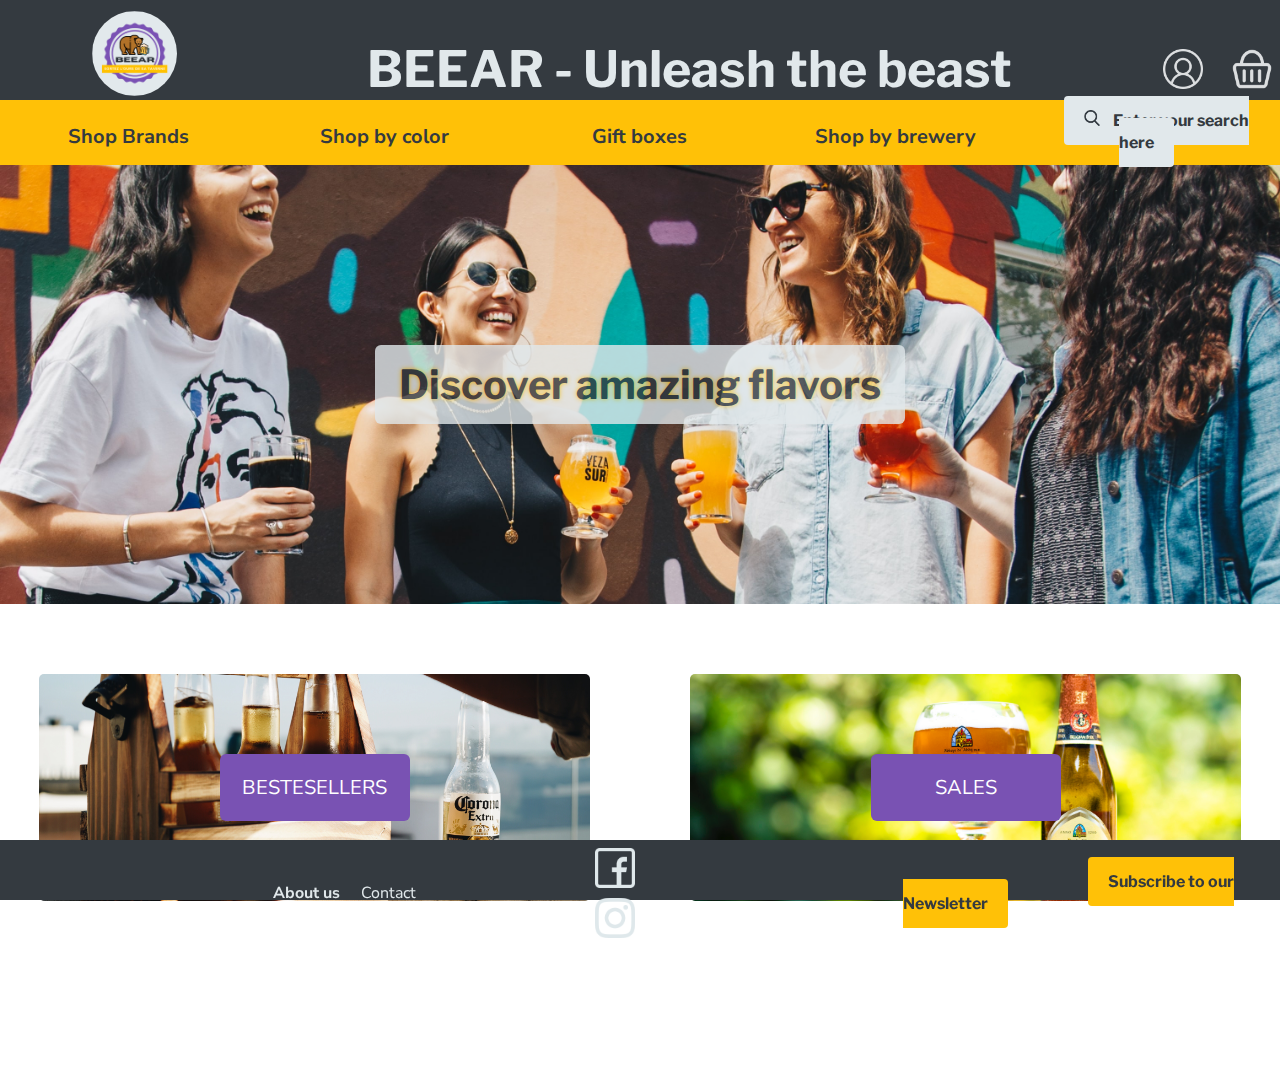
<file: index.html>
<!DOCTYPE html>
	
<html>
	
	<head>
		<title>BEEAR</title>
		<meta charset="utf-8">
		<link rel="stylesheet" href="css/style.css">
	</head>
	
	<body>
		
		<header>
			<table>
				<tr>
					<td width="20%"><a href="index.html"><img src="images/logo.png" class="logoheader" alt="logo"></a></td>
					<td width="80% rowspan=2"><p>BEEAR - Unleash the beast</p></td>

					<td width="10%"><a href="#"id="myBtn"><img src="images/login.png" class="loginbox" alt="loginlogo"></a></td>
					<td width="10%"><a href="mybasket.html"><img src="images/box.png" class="loginbox" alt="box"></a></td>
				</tr>
			</table>
		</header>

		<nav>
			<table>
				<tr>
					<td width="20% " class="research"><a href="#"><p>Shop Brands</p></a></td>
					<td width="20% " class="research"><a href="shopbycolor.html"><p>Shop by color</p></a></td>
					<td width="20% " class="research"><a href="#"><p>Gift boxes</p></a></td>
					<td width="20% " class="research"><a href="shopbybrewery.html"><p>Shop by brewery</p></a></td>
					<td width="20% " class="research1"><a href="#" class="btn-grey"><img class="search" src="images/search.png"> Enter your search here</a></td>
				</tr>
			</table>
		</nav>

<!-- The Modal -->
		<div id="myModal" class="cardcontainer">

 	<!-- Modal content -->
  			<div class="logincard">
				<center>
					<h2>LOGIN</h2>
					<input type="text" name=""placeholder="email">
					<input type="text" name="" placeholder="password">
					<p><a href="index.html" id="loginbtn" class="btn-purple">Login</a><p/>
					<p>Already have an account? <a id="createaccountbtn" class="clickhere" href="#"> Click here</a></p>
				</center>
			</div>
		</div>


		<div class="banner" id="homepage">
			<div class="container">
				<center>
					<a href="#" class="btn">Discover amazing flavors</a>
				</center>
			</div>
		</div>

		<div class="homepagecards">
			<div class="homepagecard" id="bestsellers">
				<a href="#">BESTESELLERS</a>	
			</div>
			<div class="homepagecard" id="sales">
				<a href="#">SALES</a>
			</div>				
		</div>

		<footer>
			<table>
				<tr>
					<td width="40%"><a href="aboutus.html">About us</a></td>
					<td><p>Contact</p></td>
					<td width="-10%"><img src="images/facebook.png" class="facebook" alt="facebook">
					<img src="images/instagram.png" class="instagram" alt="instagram"></td>
					<td width="50%"><a href="#" class="btn-yellow">Subscribe to our Newsletter</a></td>
				</tr>
			</table>
		</footer>

	<script type="text/javascript" src="mymodal.js"></script>	

	</body>
	
</html>
</file>
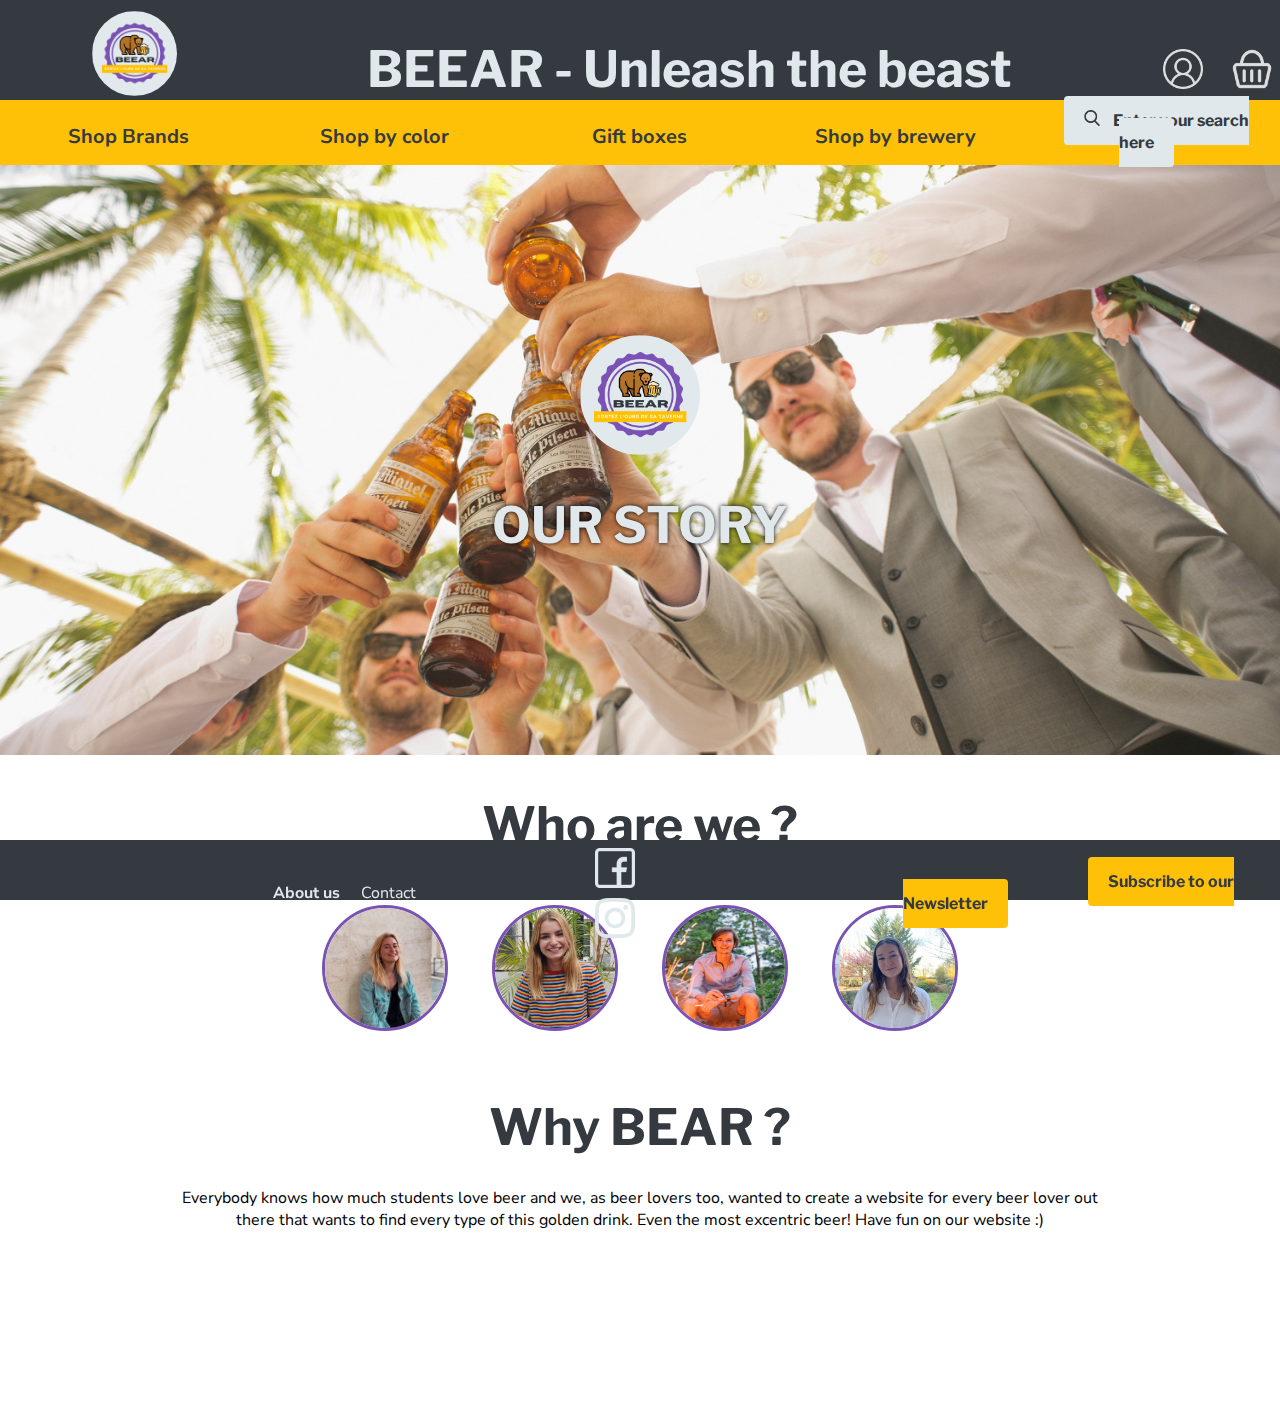
<file: aboutus.html>
<!DOCTYPE html>
	
<html>
	
	<head>
		<title>BEEAR</title>
		<meta charset="utf-8">
		<link rel="stylesheet" href="css/style.css">	
	</head>
	
	<body>
		
		<header>
			<table>
				<tr>
					<td width="20%"><a href="index.html"><img src="images/logo.png" class="logoheader" alt="logo"></a></td>
					<td width="80% rowspan=2"><p>BEEAR - Unleash the beast</p></td>

					<td width="10%"><a href="#"id="myBtn"><img src="images/login.png" class="loginbox" alt="loginlogo"></a></td>
					<td width="10%"><a href="mybasket.html"><img src="images/box.png" class="loginbox" alt="box"></a></td>
				</tr>
			</table>
		</header>

		<nav>
			<table>
				<tr>
					<td width="18% " class="research"><a href="#"><p>Shop Brands</p></a></td>
					<td width="18% " class="research"><a href="shopbycolor.html"><p>Shop by color</p></a></td>
					<td width="18% " class="research"><a href="#"><p>Gift boxes</p></a></td>
					<td width="18% " class="research"><a href="shopbybrewery.html"><p>Shop by brewery</p></a></td>
					<td width="18% " class="research1"><a href="#" class="btn-grey"><img class="search" src="images/search.png"> Enter your search here</a></td>
				</tr>
			</table>
		</nav>

<!-- The Modal -->
		<div id="myModal" class="cardcontainer">

	<!-- Modal content -->
		  	<div class="logincard">
				<center>
					<h2>LOGIN</h2>
					<input type="text" name=""placeholder="email">
					<input type="text" name="" placeholder="password">
					<p><a href="index.html" id="loginbtn" class="btn-purple">Login</a><p/>
					<p>Already have an account? <a id="createaccountbtn" class="clickhere" href="#"> Click here</a></p>
				</center>	
		 	 </div>
		</div>

		<div class="banner" id="aboutus">
			<div class="container">
				<img src="images/logo.png" alt="Logo">
				<h1>OUR STORY</h1>
			</div>
		</div>

			<center>
				<h1>Who are we ?</h1>
				<a href="https://lolagueudet.github.io/my-profile/" target="_blank"><img class="profil" src="images/lola.jpeg" alt="profil"></a>
				<a href="https://celia-lambertod.github.io/my-profile3/" target="_blank"><img class="profil" src="images/celia.jpeg" alt="profil"></a>
				<a href="https://hsleta.github.io/myprofile/" target="_blank"><img class="profil" src="images/arthur.png" alt="profil"></a>
				<a href="https://clairelba.github.io/Claire/" target="_blank"><img class="profil" src="images/claire.jpeg" alt="profil"></a>
			</center>

			<center>
				<h1>Why BEAR ?</h1>
				<jusify><p class="whybear">Everybody knows how much students love beer and we, as beer lovers too, wanted to create a website for every beer lover out there that wants to find every type of this golden drink. Even the most excentric beer! Have fun on our website :)</p></jusify>
			</center>


		<footer>
			<table>
				<tr>
					<td width="40%"><a href="aboutus.html">About us</a></td>
					<td><p>Contact</p></td>					
					<td width="-10%"><img src="images/facebook.png" class="facebook" alt="facebook">
					<img src="images/instagram.png" class="instagram" alt="instagram"></td>		
					<td width="50%"><a href="#" class="btn-yellow">Subscribe to our Newsletter</a></td>
				</tr>
			</table>
		</footer>

	<script type="text/javascript" src="mymodal.js"></script>	

	</body>
	
</html>
</file>
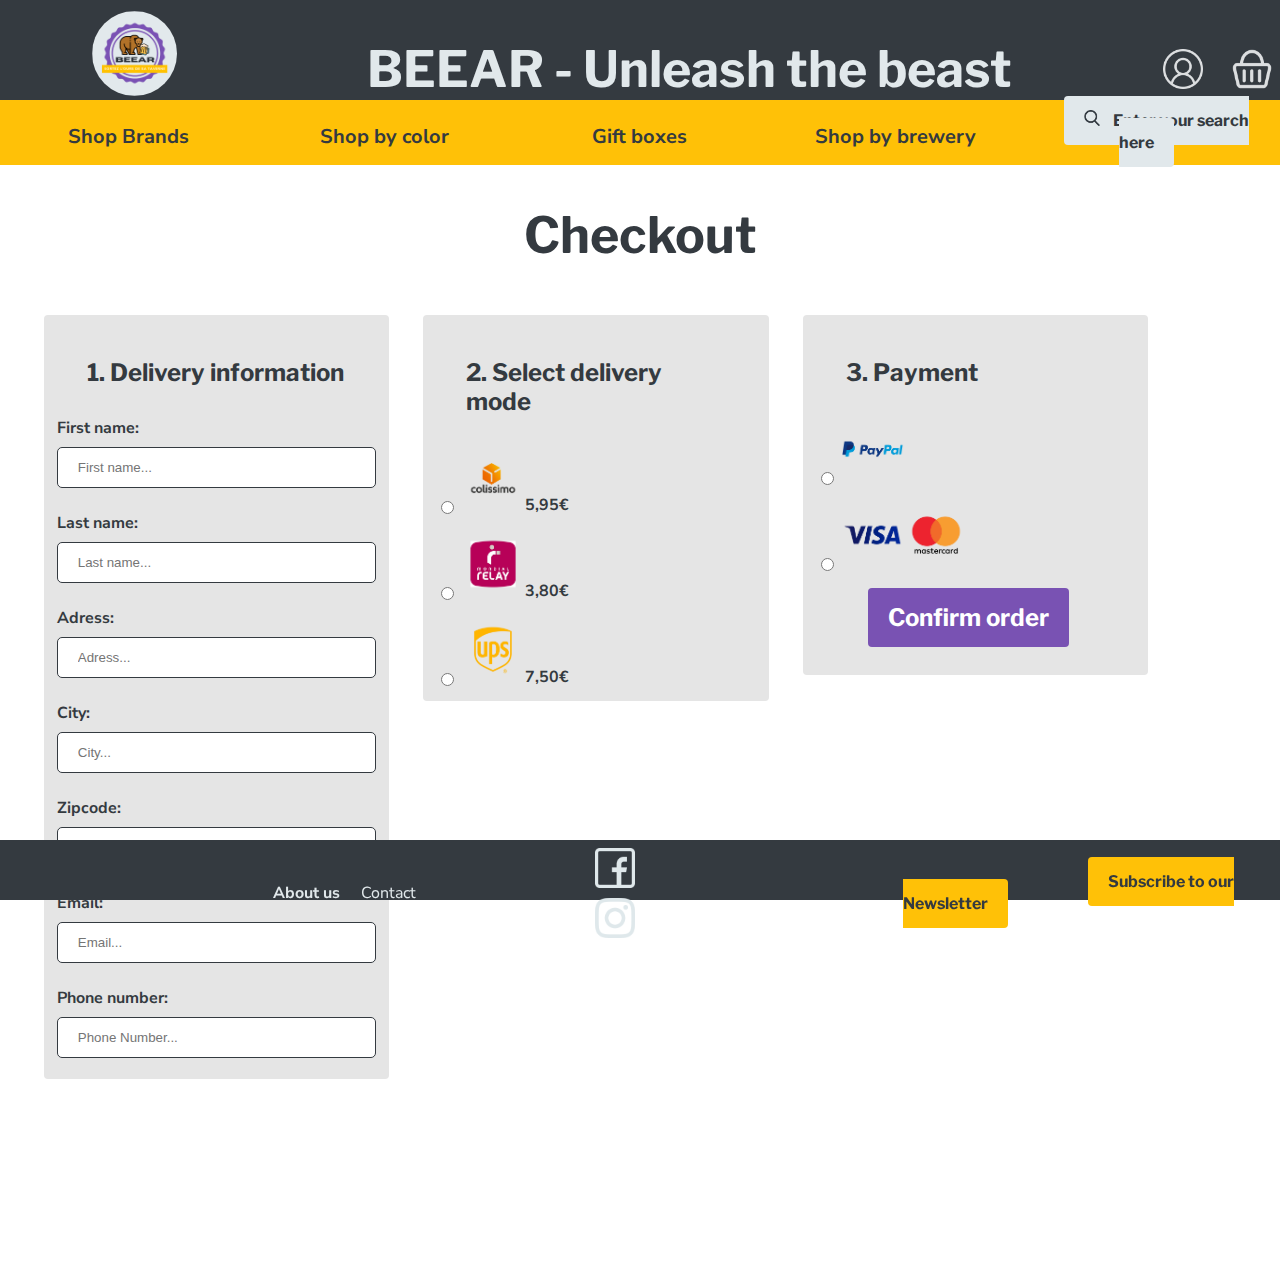
<file: checkout.html>
<!DOCTYPE html>
	
<html>
	
	<head>
		<title>BEEAR</title>
		<meta charset="utf-8">
		<link rel="stylesheet" href="css/style.css">	
	</head>
	
	<body>

		<header>
			<table>
				<tr>
					<td width="20%"><a href="index.html"><img src="images/logo.png" class="logoheader" alt="logo"></a></td>
					<td width="80% rowspan=2"><p>BEEAR - Unleash the beast</p></td>

					<td width="10%"><a href="#"id="myBtn"><img src="images/login.png" class="loginbox" alt="loginlogo"></a></td>
					<td width="10%"><a href="mybasket.html"><img src="images/box.png" class="loginbox" alt="box"></a></td>
				</tr>
			</table>
		</header>

		<nav>
			<table>
				<tr>
					<td width="18% " class="research"><a href="#"><p>Shop Brands</p></a></td>
					<td width="18% " class="research"><a href="shopbycolor.html"><p>Shop by color</p></a></td>
					<td width="18% " class="research"><a href="#"><p>Gift boxes</p></a></td>
					<td width="18% " class="research"><a href="shopbybrewery.html"><p>Shop by brewery</p></a></td>
					<td width="18% " class="research1"><a href="#" class="btn-grey"><img class="search" src="images/search.png"> Enter your search here</a></td>
				</tr>
			</table>
		</nav>

<!-- The Modal -->
		<div id="myModal" class="cardcontainer">

 	<!-- Modal content -->
  			<div class="logincard">
				<center>
					<h2>LOGIN</h2>
					<input type="text" name=""placeholder="email">
					<input type="text" name="" placeholder="password">
					<p><a href="index.html" id="loginbtn" class="btn-purple">Login</a><p/>
					<p>Already have an account? <a id="createaccountbtn" class="clickhere" href="#"> Click here</a></p>
				</center>
			 </div>
		</div>

			<center>
				<h1>Checkout</h1>
			</center>
			
		<div class="cardforms">

			<div class="forms">
				<form>
					<h2>1. Delivery information</h2>
					<label for="fname">First name:</label><br>
					<input type="text" id="fname" name="fname" placeholder="First name..."><br>
					<p></p>
					<label for="lname">Last name:</label><br>
					<input type="text" id="lname" name="lname" placeholder="Last name..."><br>
					<p></p>
					<label for="Adress">Adress:</label><br>
					<input type="text" id="adress" name="adress" placeholder="Adress..." ><br>
					<p></p>
					<label for="City">City:</label><br>
					<input type="text" id="city" name="City" placeholder="City..."><br>
					<p></p>
					<label for="Zipcode">Zipcode:</label><br>
					<input type="text" id="zipcode" name="Zipcode" placeholder="Zipcode..."><br>
					<p></p>
					<label for="email">Email:</label><br>
					<input type="text" id="email" name="email" placeholder="Email..."><br>
					<p></p>
					<label for="phonenumber">Phone number:</label><br>
					<input type="text" id="phonenumber" name="phonenumber"placeholder="Phone Number..."><br>
				</form>	
			</div>

			<div class="forms">
				<form>
					<h2>2. Select delivery mode</h2>
			  		<input type="radio" id="delivery" name="deliverymode" value="Colissimo">
					<label for="collisimo"><img src="images/colissimo.png" class="colissimo" alt="colissimo">5,95€</label><br>
					<p></p>
					<input type="radio" id="css" name="deliverymode" value="Mondialrelay">
					<label for="mondialrelay"><img src="images/mondialrelay.png" class="mondialrelay" alt="mondialrelay">3,80€</label><br>
					<p></p>
					<input type="radio" id="mondialrelay" name="deliverymode" value="mondialrelay">
					<label for="ups"><img src="images/ups.png" class="ups" alt="ups">7,50€</label><br>
				</form>
			</div>
				
			<div class="forms">
				<form>
					<h2>3. Payment</h2>
					<input type="radio" id="paypal" name="payment" value="Paypal">
					<label for="paypal"><img src="images/paypal.png" class="paypal" alt="paypal"></label><br>
					<p></p>
					<input type="radio" id="creditcard" name="creditcard" value="CreditCard">
					<label for="creditcard"><img src="images/visa.png" class="visa" alt="visa"><img src="images/mastercard.png" class="mastercard" alt="mastercard"></label><br>
					<p>
						<center>
							<h2><a class="btn-purple" href="index.html">Confirm order</a></h2>
						</center>
					</p>
				</form>
			</div>

		</div>
			
			
		<footer>
			<table>
				<tr>
					<td width="40%"><a href="aboutus.html">About us</a></td>
					<td><p>Contact</p></td>
					<td width="-10%"><img src="images/facebook.png" class="facebook" alt="facebook">
					<img src="images/instagram.png" class="instagram" alt="instagram"></td>
					<td width="50%"><a href="#" class="btn-yellow">Subscribe to our Newsletter</a></td>
				</tr>
			</table>
		</footer>
		
	<script type="text/javascript" src="mymodal.js"></script>	

	</body>
	
</html>
</file>
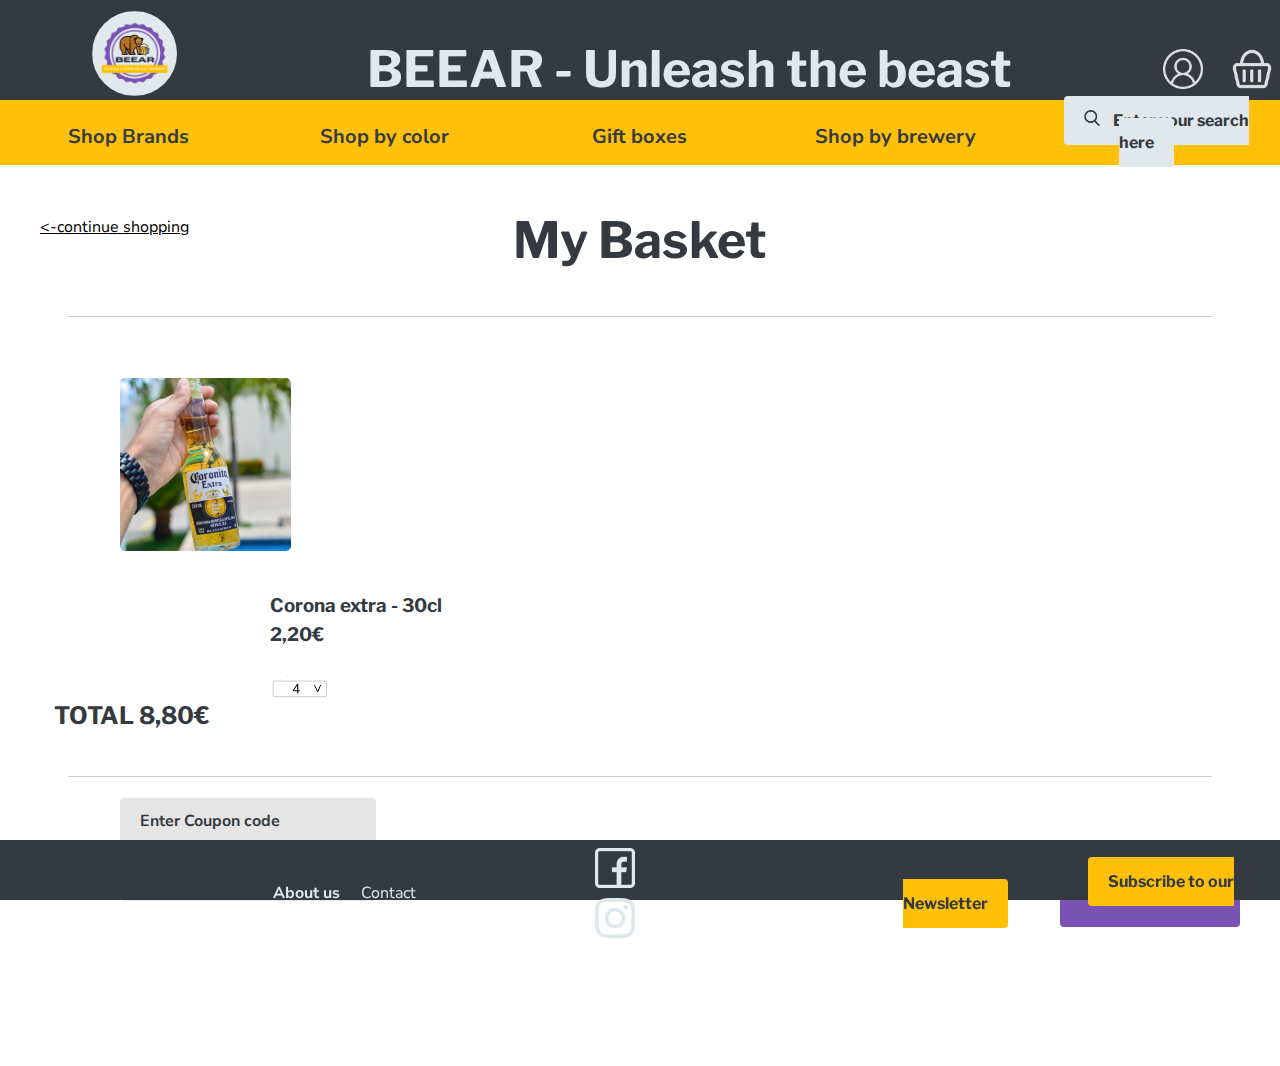
<file: mybasket.html>
<!DOCTYPE html>
	
<html>
	
	<head>
		<title>BEEAR</title>
		<meta charset="utf-8">
		<link rel="stylesheet" href="css/style.css">	
	</head>
	
	<body>
		
		<header>
			<table>
				<tr>
					<td width="20%"><a href="index.html"><img src="images/logo.png" class="logoheader" alt="logo"></a></td>
					<td width="80% rowspan=2"><p>BEEAR - Unleash the beast</p></td>
					<td width="10%"><a href="#"id="myBtn"><img src="images/login.png" class="loginbox" alt="loginlogo"></a></td>
					<td width="10%"><a href="mybasket.html"><img src="images/box.png" class="loginbox" alt="box"></a></td>
				</tr>
			</table>
		</header>

		<nav>
			<table>
				<tr>
					<td width="20% " class="research"><a href="#"><p>Shop Brands</p></a></td>
					<td width="20% " class="research"><a href="shopbycolor.html"><p>Shop by color</p></a></td>
					<td width="20% " class="research"><a href="#"><p>Gift boxes</p></a></td>
					<td width="20% " class="research"><a href="shopbybrewery.html"><p>Shop by brewery</p></a></td>
					<td width="20% " class="research1"><a href="#" class="btn-grey"><img class="search" src="images/search.png"> Enter your search here</a></td>
				</tr>
			</table>
		</nav>

<!-- The Modal -->
		<div id="myModal" class="cardcontainer">

 	<!-- Modal content -->
  		<div class="logincard">
				<center>
					<h2>LOGIN</h2>
					<input type="text" name=""placeholder="email">
					<input type="text" name="" placeholder="password">
					<p><a href="index.html" id="loginbtn" class="btn-purple">Login</a><p/>
					<p>Already have an account? <a id="createaccountbtn" class="clickhere" href="#"> Click here</a></p>
				</center>
			</div>
	
		</div>
        
    <div>
      <center>
        <h1 class="mybasket">My Basket</h1>
      </center>
        <p class="toppage"><-continue shopping</p>
    </div>
 
			<center>
				<p class="line">_______________________________________________________________________________________________________________________________________________</p>
			</center>

    <div>
        <img class="img-corona" src="images/Corona2.png" alt="corona2">
    </div>

    <div class="card-right">
      <div class="coronaextra">
        <h3> Corona extra - 30cl</h3> 
      </div>
      <div class="price">
        <h3>2,20€</h3>
        <img src="images/numberselection.png" alt="number">
      </div>
    </div>


    <div class="total">
      <h2>TOTAL 8,80€</h2>
    </div>

   		<center>
				<p class="line">_______________________________________________________________________________________________________________________________________________</p>
			</center>

    <div class="couponcode">
      <form>
        <label for="couponcode"> Enter Coupon code</label><br>
				<input type="text" id="couponcode" name="couponcode">
      </form>
    </div>

      <a class="btn-purple" id="checkoutbutton" href="checkout.html"> <p>Check Out</p></a>

		<footer>
			<table>
				<tr>
					<td width="40%"><a href="aboutus.html">About us</a></td>
					<td><p>Contact</p></td>					
					<td width="-10%"><img src="images/facebook.png" class="facebook" alt="facebook">
					<img src="images/instagram.png" class="instagram" alt="instagram"></td>					
					<td width="50%"><a href="#" class="btn-yellow">Subscribe to our Newsletter</a></td>
				</tr>
			</table>
		</footer>

	<script type="text/javascript" src="mymodal.js"></script>	

	</body>
	
</html>
</file>
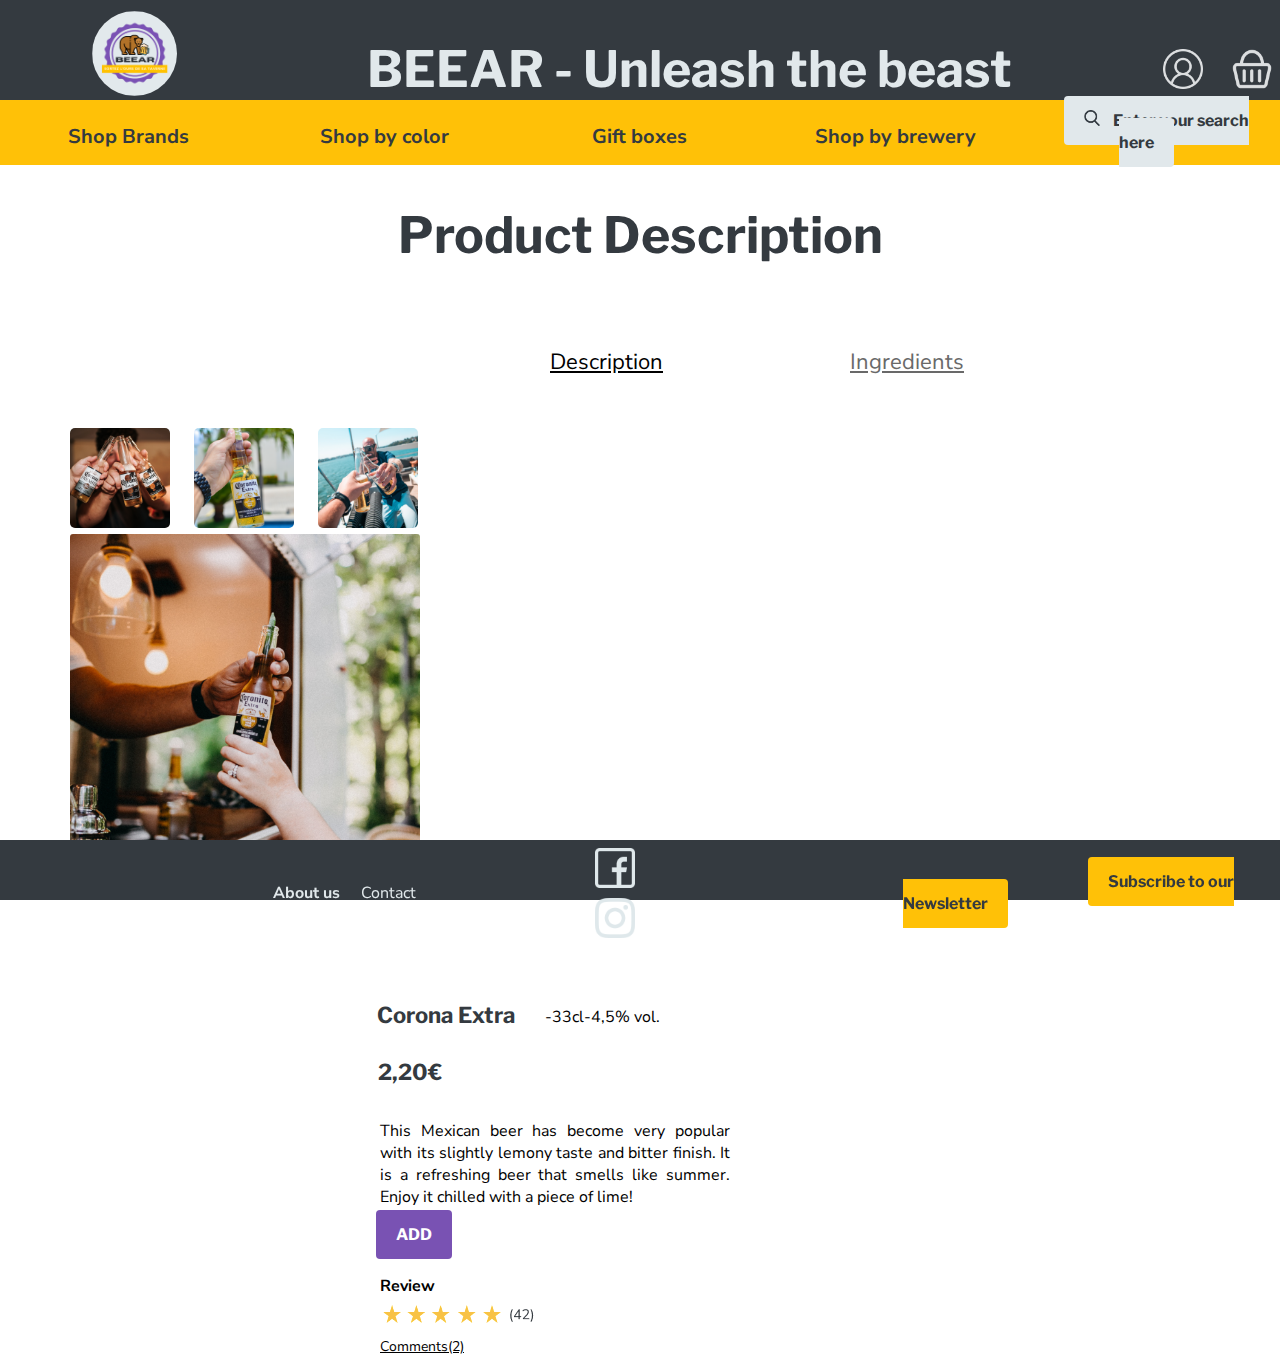
<file: productdescription.html>
<!DOCTYPE html>
	
<html>
	
	<head>
		<title>BEEAR</title>
		<meta charset="utf-8">
		<link rel="stylesheet" href="css/style.css">	
	</head>
	
	<body>
		
		<header>
			<table>
				<tr>
					<td width="20%"><a href="index.html"><img src="images/logo.png" class="logoheader" alt="logo"></a></td>
					<td width="80% rowspan=2"><p>BEEAR - Unleash the beast</p></td>

					<td width="10%"><a href="#"id="myBtn"><img src="images/login.png" class="loginbox" alt="loginlogo"></a></td>
					<td width="10%"><a href="mybasket.html"><img src="images/box.png" class="loginbox" alt="box"></a></td>
				</tr>
			</table>
		</header>

		<nav>
			<table>
				<tr>
					<td width="18% " class="research"><a href="#"><p>Shop Brands</p></a></td>
					<td width="18% " class="research"><a href="shopbycolor.html"><p>Shop by color</p></a></td>
					<td width="18% " class="research"><a href="#"><p>Gift boxes</p></a></td>
					<td width="18% " class="research"><a href="shopbybrewery.html"><p>Shop by brewery</p></a></td>
					<td width="18% " class="research1"><a href="#" class="btn-grey"><img class="search" src="images/search.png"> Enter your search here</a></td>
				</tr>
			</table>
		</nav>

		<center>
			<h1 class="productdescription">Product Description</h1>
		</center>

<!-- The Modal -->
		<div id="myModal" class="cardcontainer">

	<!-- Modal content -->
	  		<div class="logincard">  
				<center>
					<h2>LOGIN</h2>
					<input type="text" name=""placeholder="email">
					<input type="text" name="" placeholder="password">
					<p><a href="index.html" id="loginbtn" class="btn-purple">Login</a><p/>
					<p>Already have an account? <a id="createaccountbtn" class="clickhere" href="#"> Click here</a></p>
				</center>
			</div>
		</div>  
	    
	     <div class=images>
	     	<div class="littlecorona">
	        		<img src="images/Corona1.png" alt="corona1">
	        		<img src="images/Corona2.png" alt="corona2">
	        		<img src="images/Corona3.png" alt="corona3">
	        	</div>

	        	<div class="bigcorona">
	        		<img src="images/Corona4.png" alt="corona4">    
	        	</div>
	     </div>

	     <div class="subtitle">
	          <div class="description">
	        		<p>Description</p>
	        	</div>
	          <div class="ingredients">
	        		<p>Ingredients</p>
	        	</div>		
	     </div>

	     <div class="text">
	        	<div class="coronaextra"> 
	        		<h1>Corona Extra</h1> <p>-33cl-4,5% vol.</p>
	        	</div>
	          <div class="price">
	        		<h1>2,20€</h1> 
	        	</div>      
	        	<div class=textdescription>
	        		<p>This Mexican beer has become very popular with its slightly lemony taste and bitter finish. It is a refreshing beer that smells like summer. Enjoy it chilled with a piece of lime!</p>
	        	</div>
			<div><a class="btn-purple" href="mybasket.html">ADD</a></div>            
	          	<div> 
	            		<div class="review">
	            	  		<p>Review</p>
	            		</div>
	            	 	<img src="images/star.jpeg" alt="star"> 
	            		<div class="comments">
	            	 		<p>Comments(2)</p>
	            		</div>
	           	</div>
	   	</div>

		<footer>
			<table>
				<tr>
					<td width="40%"><a href="aboutus.html">About us</a></td>
					<td><p>Contact</p></td>
					<td width="-10%"><img src="images/facebook.png" class="facebook" alt="facebook">
					<img src="images/instagram.png" class="instagram" alt="instagram"></td>
					<td width="50%"><a href="#" class="btn-yellow">Subscribe to our Newsletter</a></td>
				</tr>
			</table>
		</footer>

	<script type="text/javascript" src="mymodal.js"></script>	

	</body>
	
</html>
</file>
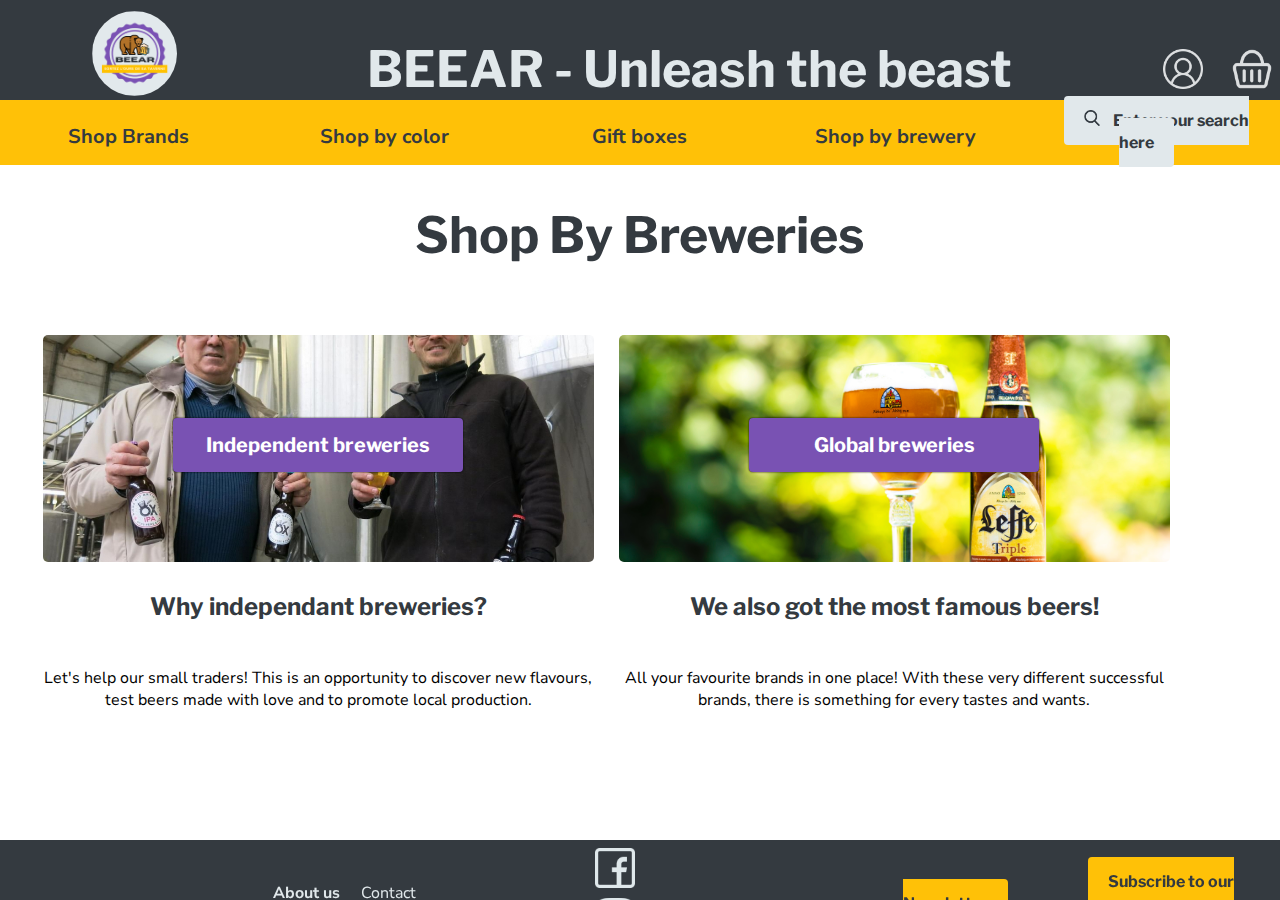
<file: shopbybrewery.html>
<!DOCTYPE html>
	
<html>
	
	<head>
		<title>BEEAR</title>
		<meta charset="utf-8">
		<link rel="stylesheet" href="css/style.css">	
	</head>
	
	<body>
	 	
		<header>
			<table>
				<tr>
					<td width="20%"><a href="index.html"><img src="images/logo.png" class="logoheader" alt="logo"></a></td>
					<td width="80% rowspan=2"><p>BEEAR - Unleash the beast</p></td>

					<td width="10%"><a href="#"id="myBtn"><img src="images/login.png" class="loginbox" alt="loginlogo"></a></td>
					<td width="10%"><a href="mybasket.html"><img src="images/box.png" class="loginbox" alt="box"></a></td>
				</tr>
			</table>
		</header>
 
		<nav>
			<table>
				<tr>
					<td width="20% " class="research"><a href="#"><p>Shop Brands</p></a></td>
					<td width="20% " class="research"><a href="shopbycolor.html"><p>Shop by color</p></a></td>
					<td width="20% " class="research"><a href="#"><p>Gift boxes</p></a></td>
					<td width="20% " class="research"><a href="shopbybrewery.html"><p>Shop by brewery</p></a></td>
					<td width="20% " class="research1"><a href="#" class="btn-grey"><img class="search" src="images/search.png"> Enter your search here</a></td>
				</tr>
			</table>
		</nav>

<!-- The Modal -->
		<div id="myModal" class="cardcontainer">

	<!-- Modal content -->
  			<div class="logincard">  
				<center>
					<h2>LOGIN</h2>
					<input type="text" name=""placeholder="email">
					<input type="text" name="" placeholder="password">
					<p><a href="index.html" id="loginbtn" class="btn-purple">Login</a><p/>
					<p>Already have an account? <a id="createaccountbtn" class="clickhere" href="#"> Click here</a></p>
				</center>
			</div>
		</div>

			<center>
				<h1>Shop By Breweries</h1>
			</center>

		<div class="breweries">
			<div class="brewery">
				<div class="homepagecard" id="independent">
					<a href="productdescription.html"> Independent breweries</a>
				</div>
				<h2>Why independant breweries? </h2>
				<p>Let's help our small traders! This is an opportunity to discover new flavours, test beers made with love and to promote local production.</p>
			</div>

			<div class="brewery">
				<div class="homepagecard" id="global">
					<a href="productdescription.html"> Global breweries</a>
				</div>
				<h2>We also got the most famous beers!</h2>
				<p>All your favourite brands in one place! With these very different successful brands, there is something for every tastes and wants.</p>
			</div>	
		</div>

		<footer>
			<table>
				<tr>
					<td width="40%"><a href="aboutus.html">About us</a></td>
					<td><p>Contact</p></td>					
					<td width="-10%"><img src="images/facebook.png" class="facebook" alt="facebook">
					<img src="images/instagram.png" class="instagram" alt="instagram"></td>	
					<td width="50%"><a href="#" class="btn-yellow">Subscribe to our Newsletter</a></td>
				</tr>
			</table>
		</footer>

	<script type="text/javascript" src="mymodal.js"></script>	

	</body>
	
</html>
</file>
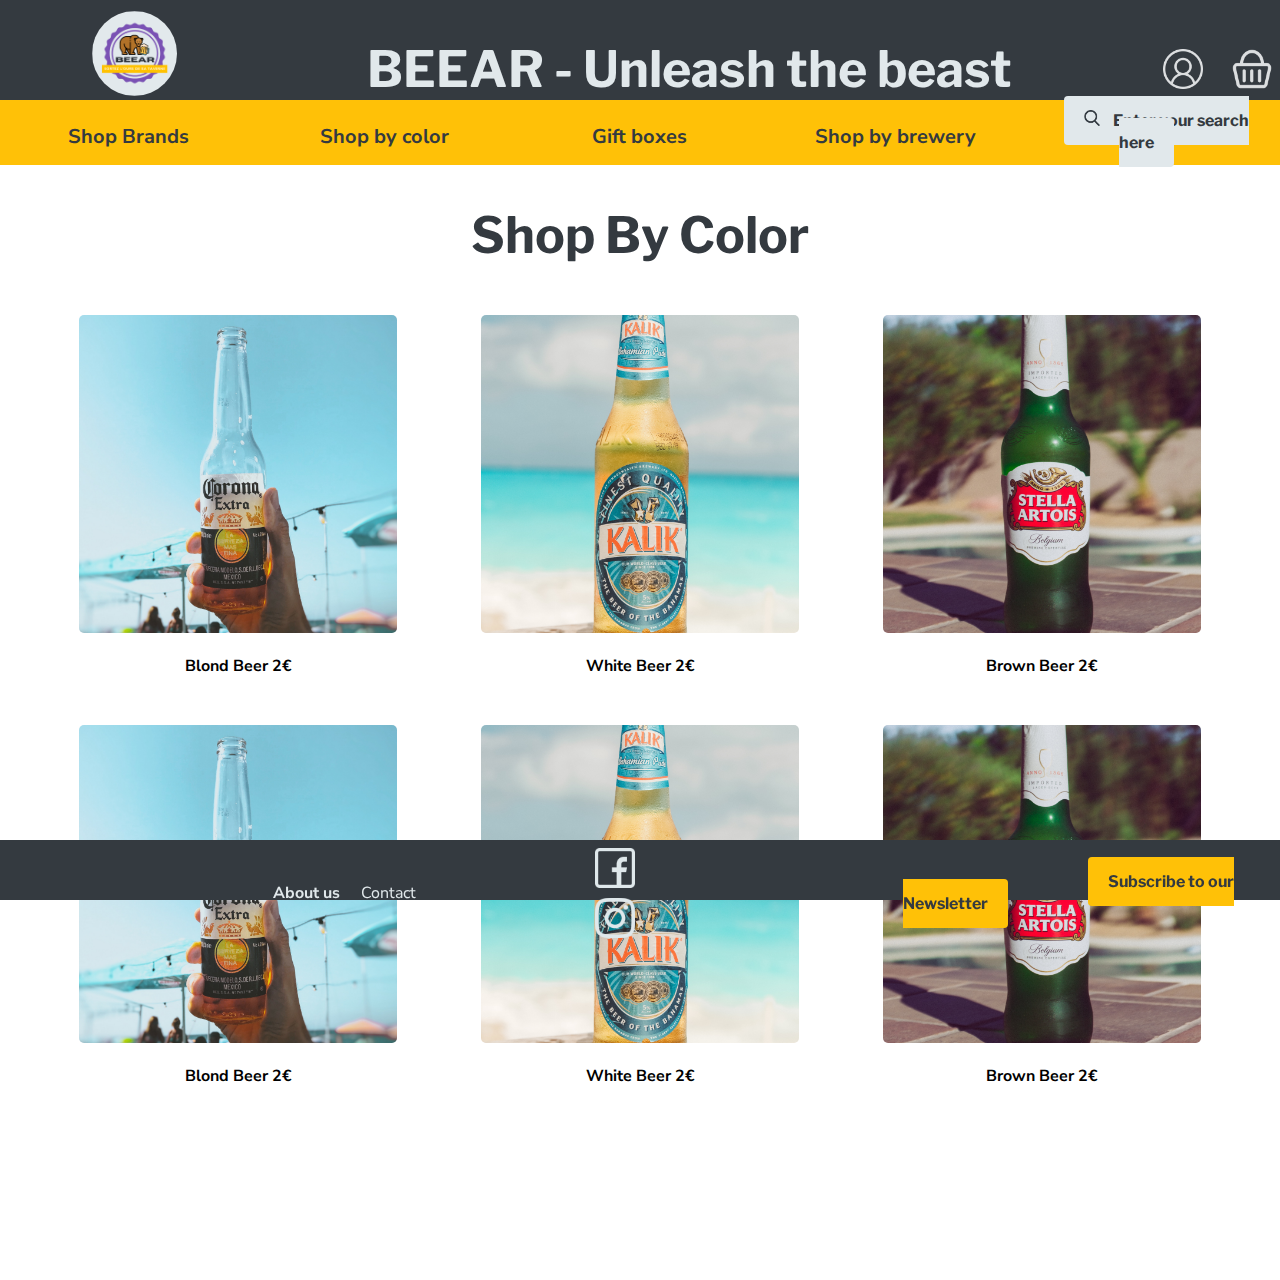
<file: shopbycolor.html>
<!DOCTYPE html>
	
<html>
	
	<head>
		<title>BEEAR</title>
		<meta charset="utf-8">
		<link rel="stylesheet" href="css/style.css">	
	</head>
	
	<body>
		
		<header>
			<table>
				<tr>
					<td width="20%"><a href="index.html"><img src="images/logo.png" class="logoheader" alt="logo"></a></td>
					<td width="80% rowspan=2"><p>BEEAR - Unleash the beast</p></td>

					<td width="10%"><a href="#"id="myBtn"><img src="images/login.png" class="loginbox" alt="loginlogo"></a></td>
					<td width="10%"><a href="mybasket.html"><img src="images/box.png" class="loginbox" alt="box"></a></td>
				</tr>
			</table>
		</header>

		<nav>
			<table>
				<tr>
					<td width="18% " class="research"><a href="#"><p>Shop Brands</p></a></td>
					<td width="18% " class="research"><a href="shopbycolor.html"><p>Shop by color</p></a></td>
					<td width="18% " class="research"><a href="#"><p>Gift boxes</p></a></td>
					<td width="18% " class="research"><a href="shopbybrewery.html"><p>Shop by brewery</p></a></td>
					<td width="18% " class="research1"><a href="#" class="btn-grey"><img class="search" src="images/search.png"> Enter your search here</a></td>
				</tr>
			</table>
		</nav>

<!-- The Modal -->
		<div id="myModal" class="cardcontainer">

	<!-- Modal content -->
  			<div class="logincard">  
				<center>
					<h2>LOGIN</h2> 
					<input type="text" name=""placeholder="email">
					<input type="text" name="" placeholder="password">
					<p><a href="index.html" id="loginbtn" class="btn-purple">Login</a><p/>
					<p>Already have an account? <a id="createaccountbtn" class="clickhere" href="#"> Click here</a></p>
				</center>
			</div>
		</div>

			<center>
				<h1>Shop By Color</h1>
			</center>

		<div class="cardsbeers">
			<div class="cardbeer">
				<a href="productdescription.html"><img src="images/blond.png" alt="blond"></a>
				<p>Blond Beer 2€</p>
			</div>
			<div class="cardbeer">
				<a href="productdescription.html"><img src="images/white.png" alt="white"></a>
				<p>White Beer 2€</p>
			</div>
			<div class="cardbeer">
				<a href="productdescription.html"><img src="images/brown.png" alt="brown"></a>
				<p>Brown Beer 2€</p>
			</div>
			<div class="cardbeer">
				<a href="productdescription.html"><img src="images/blond.png" alt="blond"></a>
				<p>Blond Beer 2€</p>
			</div>
			<div class="cardbeer">
				<a href="productdescription.html"><img src="images/white.png" alt="white"></a>
				<p>White Beer 2€</p>
			</div>
			<div class="cardbeer">
				<a href="productdescription.html"><img src="images/brown.png" alt="brown"></a>
				<p>Brown Beer 2€</p>
			</div>
		</div>

		<footer>
			<table>
				<tr>
					<td width="40%"><a href="aboutus.html">About us</a></td>
					<td><p>Contact</p></td>
					<td width="-10%"><img src="images/facebook.png" class="facebook" alt="facebook">
					<img src="images/instagram.png" class="instagram" alt="instagram"></td>
					<td width="50%"><a href="#" class="btn-yellow">Subscribe to our Newsletter</a></td>
				</tr>
			</table>
		</footer>

	<script type="text/javascript" src="mymodal.js"></script>	

	</body>
	
</html>
</file>
<file: css/style.css>
@import url('https://fonts.googleapis.com/css2?family=Libre+Franklin:wght@100&family=Nunito+Sans:wght@200&display=swap');

@import url("components/banner.css");
@import url("components/header.css");
@import url("components/navigation.css");
@import url("components/footer.css");
@import url("components/homepagecard.css");
@import url("components/button.css");
@import url("components/profil.css");
@import url("components/shopbycolor.css");
@import url("components/shopbybrewery.css");
@import url("components/checkout.css");
@import url("components/productdescription.css");
@import url("components/mybasket.css");
@import url("components/logincard.css");


body {
	font-family: 'nunito sans' , sans-serif;
	font size: 18px;
	margin: 0px;
	padding: 165px 0px;
}
 
h1, h2, h3 {
	font-family: 'libre franklin', serif;
	font-weight: bold;
	margin: 30px;
	color: #343A40;
}

h1 {
	position: center;
	    margin-top: 40px;
    	font-size: 50px;
    	font-weight: bold 600;
}

a {
	text-decoration: none;
}

h1  {
	text-align: center;
}

table {
	text-align: center;
	width: 100%;
}

.logo {
	width: 150px;
	height: 150px;
	border-radius: 50%;
}
</file>
